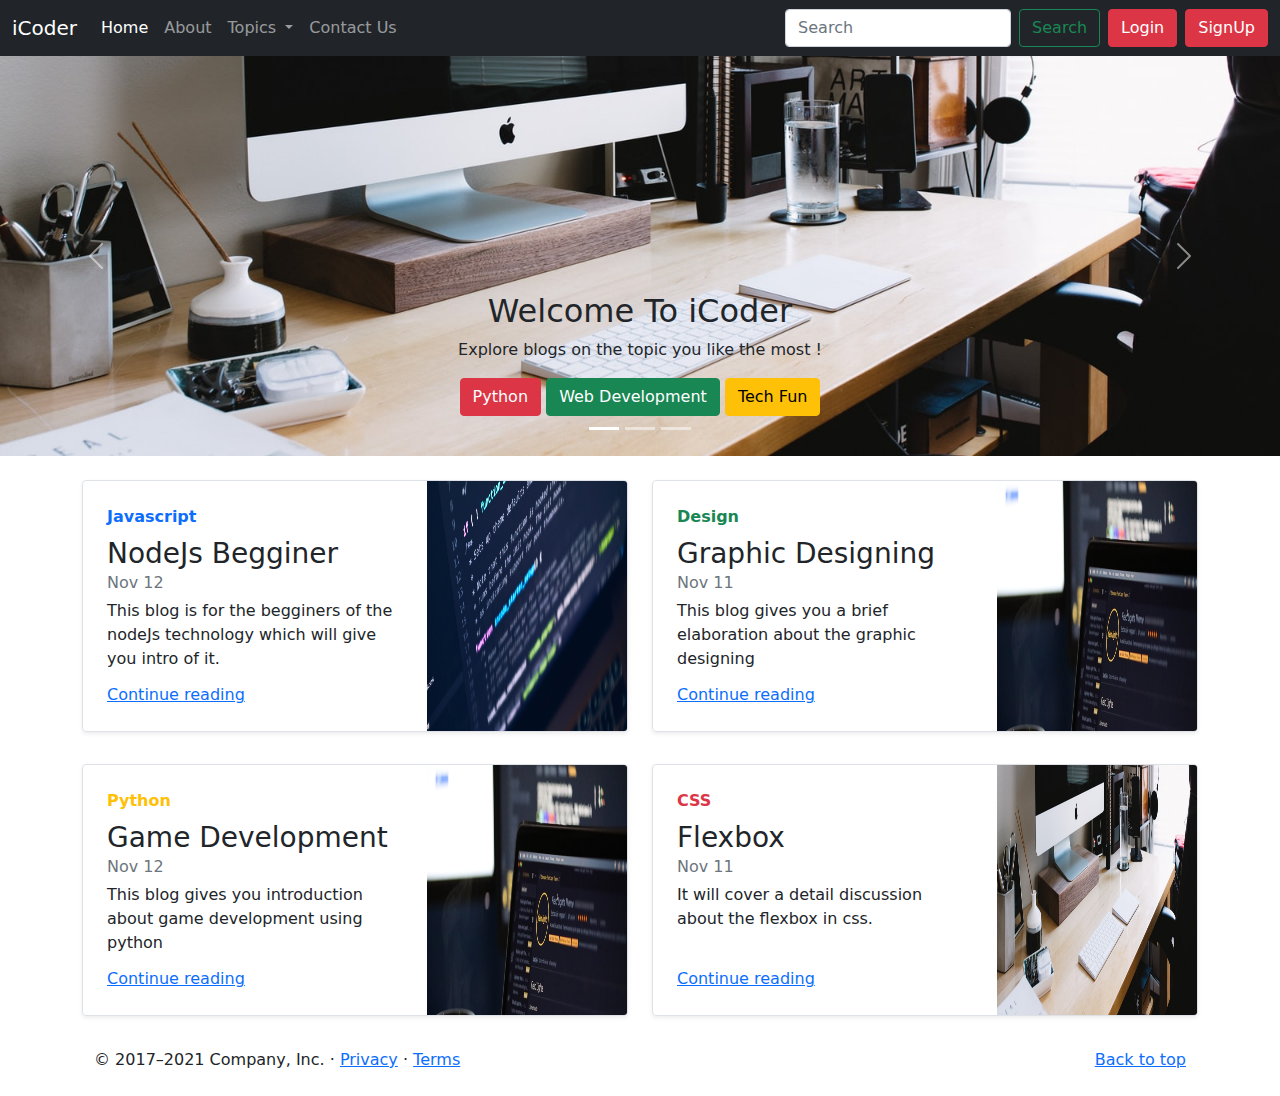
<file: index.html>
<!DOCTYPE html>
<html lang="en">

<head>
    <meta charset="UTF-8">
    <meta name="viewport" content="width=device-width, initial-scale=1.0">
    <meta http-equiv="X-UA-Compatible" content="ie=edge">
    <link rel="stylesheet" href="css/bootstrap.min.css">
    <link rel="stylesheet" href="index.css">
    <title>Document</title>
</head>

<body>

    <nav class="navbar navbar-expand-lg navbar-dark bg-dark">
        <div class="container-fluid">
            <a class="navbar-brand" href="#">iCoder</a>
            <button class="navbar-toggler" type="button" data-bs-toggle="collapse"
                data-bs-target="#navbarSupportedContent" aria-controls="navbarSupportedContent" aria-expanded="false"
                aria-label="Toggle navigation">
                <span class="navbar-toggler-icon"></span>
            </button>
            <div class="collapse navbar-collapse" id="navbarSupportedContent">
                <ul class="navbar-nav me-auto mb-2 mb-lg-0">
                    <li class="nav-item">
                        <a class="nav-link active" aria-current="page" href="#">Home</a>
                    </li>
                    <li class="nav-item">
                        <a class="nav-link" href="about.html">About</a>
                    </li>
                    <li class="nav-item dropdown">
                        <a class="nav-link dropdown-toggle" href="#" id="navbarDropdown" role="button"
                            data-bs-toggle="dropdown" aria-expanded="false">
                            Topics
                        </a>
                        <ul class="dropdown-menu" aria-labelledby="navbarDropdown">
                            <li><a class="dropdown-item" href="#">Technology</a></li>
                            <li><a class="dropdown-item" href="#">Web development</a></li>
                            <li>
                                <hr class="dropdown-divider">
                            </li>
                            <li><a class="dropdown-item" href="#">Support</a></li>
                            <li><a class="dropdown-item" href="#">Write for us</a></li>
                        </ul>
                    </li>
                    <li class="nav-item">
                        <a class="nav-link" href="contact.html">Contact Us</a>
                    </li>
                </ul>
                <form class="d-flex">
                    <input class="form-control me-2" type="search" placeholder="Search" aria-label="Search">
                    <button class="btn btn-outline-success" type="submit">Search</button>
                    <button type="button" class="btn btn-danger mx-2" data-bs-toggle="modal"
                        data-bs-target="#loginModal">Login</button>
                    <button type="button" class="btn btn-danger" data-bs-toggle="modal"
                        data-bs-target="#signUpModal">SignUp</button>
                </form>
            </div>
        </div>
    </nav>


    <!-- Modal -->
    <div class="modal fade" id="signUpModal" tabindex="-1" aria-labelledby="signUpModalLabel" aria-hidden="true">
        <div class="modal-dialog">
            <div class="modal-content">
                <div class="modal-header">
                    <h5 class="modal-title" id="signUpModalLabel">SignUp</h5>
                    <button type="button" class="btn-close" data-bs-dismiss="modal" aria-label="Close"></button>
                </div>
                <div class="modal-body">
                    <form action="">
                        <div class="mb-3">
                            <label for="exampleInputEmail1" class="form-label">Name</label>
                            <input type="text" class="form-control" id="exampleInputEmail1" aria-describedby="emailHelp">
                          </div>
                        <div class="mb-3">
                            <label for="exampleInputEmail1" class="form-label">Email address</label>
                            <input type="email" class="form-control" id="exampleInputEmail1" aria-describedby="emailHelp">
                          </div>
                          <div class="mb-3">
                            <label for="exampleInputPassword1" class="form-label">Password</label>
                            <input type="password" class="form-control" id="exampleInputPassword1">
                          </div>
                          <div class="mb-3">
                            <label for="exampleInputPassword1" class="form-label">Confirm Password</label>
                            <input type="password" class="form-control" id="exampleInputPassword1">
                          </div>

                          <button type="submit" class="btn btn-primary">signUp</button>
                    </form>
                </div>
                <div class="modal-footer">
                    <button type="button" class="btn btn-secondary" data-bs-dismiss="modal">Close</button>
                </div>
            </div>
        </div>
    </div>

    <!-- Modal -->
    <div class="modal fade" id="loginModal" tabindex="-1" aria-labelledby="loginModalLabel" aria-hidden="true">
        <div class="modal-dialog">
            <div class="modal-content">
                <div class="modal-header">
                    <h5 class="modal-title" id="loginModalLabel">Login</h5>
                    <button type="button" class="btn-close" data-bs-dismiss="modal" aria-label="Close"></button>
                </div>
                <div class="modal-body">
                    <form action="">
                        <div class="mb-3">
                            <label for="exampleInputEmail1" class="form-label">Email address</label>
                            <input type="email" class="form-control" id="exampleInputEmail1" aria-describedby="emailHelp">
                          </div>
                          <div class="mb-3">
                            <label for="exampleInputPassword1" class="form-label">Password</label>
                            <input type="password" class="form-control" id="exampleInputPassword1">
                          </div>

                          <button type="submit" class="btn btn-primary">Login</button>
                    </form>
                </div>
                <div class="modal-footer">
                    <button type="button" class="btn btn-secondary" data-bs-dismiss="modal">Close</button>
                </div>
            </div>
        </div>
    </div>






    <div id="carouselExampleCaptions" class="carousel slide carousel-fade" data-bs-ride="carousel">
        <div class="carousel-indicators">
            <button type="button" data-bs-target="#carouselExampleCaptions" data-bs-slide-to="0" class="active"
                aria-current="true" aria-label="Slide 1"></button>
            <button type="button" data-bs-target="#carouselExampleCaptions" data-bs-slide-to="1"
                aria-label="Slide 2"></button>
            <button type="button" data-bs-target="#carouselExampleCaptions" data-bs-slide-to="2"
                aria-label="Slide 3"></button>
        </div>
        <div class="carousel-inner">
            <div class="carousel-item active">
                <img src="3.jpg" class="d-block w-100" alt="...">
                <div class="carousel-caption d-none d-md-block">
                    <h2 class="text-dark ">Welcome To iCoder</h2>
                    <p class="text-dark">Explore blogs on the topic you like the most !</p>
                    <button type="button" class="btn btn-danger">Python</button>
                    <button type="button" class="btn btn-success">Web Development</button>
                    <button type="button" class="btn btn-warning">Tech Fun</button>
                </div>
            </div>
            <div class="carousel-item">
                <img src="2.jpg" class="d-block w-100" alt="...">
                <div class="carousel-caption d-none d-md-block">
                    <h2>Best Blog Site</h2>
                    <p>Explore blogs on the topic you like the most !</p>
                    <button type="button" class="btn btn-danger">Python</button>
                    <button type="button" class="btn btn-success">Web Development</button>
                    <button type="button" class="btn btn-warning">Tech Fun</button>
                </div>
            </div>
            <div class="carousel-item">
                <img src="1.jpg" class="d-block w-100" alt="...">
                <div class="carousel-caption d-none d-md-block">
                    <h2>Blogging is Fun</h2>
                    <p>Explore blogs on the topic you like the most !</p>
                    <button type="button" class="btn btn-danger">Python</button>
                    <button type="button" class="btn btn-success">Web Development</button>
                    <button type="button" class="btn btn-warning">Tech Fun</button>
                </div>
            </div>
        </div>
        <button class="carousel-control-prev" type="button" data-bs-target="#carouselExampleCaptions"
            data-bs-slide="prev">
            <span class="carousel-control-prev-icon" aria-hidden="true"></span>
            <span class="visually-hidden">Previous</span>
        </button>
        <button class="carousel-control-next" type="button" data-bs-target="#carouselExampleCaptions"
            data-bs-slide="next">
            <span class="carousel-control-next-icon" aria-hidden="true"></span>
            <span class="visually-hidden">Next</span>
        </button>
    </div>


    <div class="container my-4">
        <div class="row mb-2">
            <div class="col-md-6">
                <div
                    class="row g-0 border rounded overflow-hidden flex-md-row mb-4 shadow-sm h-md-250 position-relative">
                    <div class="col p-4 d-flex flex-column position-static">
                        <strong class="d-inline-block mb-2 text-primary">Javascript</strong>
                        <h3 class="mb-0">NodeJs Begginer</h3>
                        <div class="mb-1 text-muted">Nov 12</div>
                        <p class="card-text mb-auto">This blog is for the begginers of the nodeJs technology which will
                            give you intro of it.</p>
                        <a href="#" class="stretched-link">Continue reading</a>
                    </div>
                    <div class="col-auto d-none d-lg-block">
                        <img width="200" height="250" src="2.jpg" alt="">
                    </div>
                </div>
            </div>
            <div class="col-md-6">
                <div
                    class="row g-0 border rounded overflow-hidden flex-md-row mb-4 shadow-sm h-md-250 position-relative">
                    <div class="col p-4 d-flex flex-column position-static">
                        <strong class="d-inline-block mb-2 text-success">Design</strong>
                        <h3 class="mb-0">Graphic Designing</h3>
                        <div class="mb-1 text-muted">Nov 11</div>
                        <p class="mb-auto">This blog gives you a brief elaboration about the graphic designing</p>
                        <a href="#" class="stretched-link">Continue reading</a>
                    </div>
                    <div class="col-auto d-none d-lg-block">
                        <img width="200" height="250" src="1.jpg" alt="">

                    </div>
                </div>
            </div>
        </div>

        <div class="row mb-2">
            <div class="col-md-6">
                <div
                    class="row g-0 border rounded overflow-hidden flex-md-row mb-4 shadow-sm h-md-250 position-relative">
                    <div class="col p-4 d-flex flex-column position-static">
                        <strong class="d-inline-block mb-2 text-warning">Python</strong>
                        <h3 class="mb-0">Game Development</h3>
                        <div class="mb-1 text-muted">Nov 12</div>
                        <p class="card-text mb-auto">This blog gives you introduction about game development using
                            python </p>
                        <a href="#" class="stretched-link">Continue reading</a>
                    </div>
                    <div class="col-auto d-none d-lg-block">
                        <img width="200" height="250" src="1.jpg" alt="">

                    </div>
                </div>
            </div>
            <div class="col-md-6">
                <div
                    class="row g-0 border rounded overflow-hidden flex-md-row mb-4 shadow-sm h-md-250 position-relative">
                    <div class="col p-4 d-flex flex-column position-static">
                        <strong class="d-inline-block mb-2 text-danger">CSS</strong>
                        <h3 class="mb-0">Flexbox</h3>
                        <div class="mb-1 text-muted">Nov 11</div>
                        <p class="mb-auto">It will cover a detail discussion about the flexbox in css.</p>
                        <a href="#" class="stretched-link">Continue reading</a>
                    </div>
                    <div class="col-auto d-none d-lg-block">
                        <img width="200" height="250" src="3.jpg" alt="">

                    </div>
                </div>
            </div>
        </div>

        <footer class="container">
            <p class="float-end"><a href="#">Back to top</a></p>
            <p>© 2017–2021 Company, Inc. · <a href="#">Privacy</a> · <a href="#">Terms</a></p>
        </footer>

    </div>


    <script src="js/jquery-3.5.1.min.js"></script>
    <script src="js/bootstrap.min.js"></script>
</body>

</html>
</file>
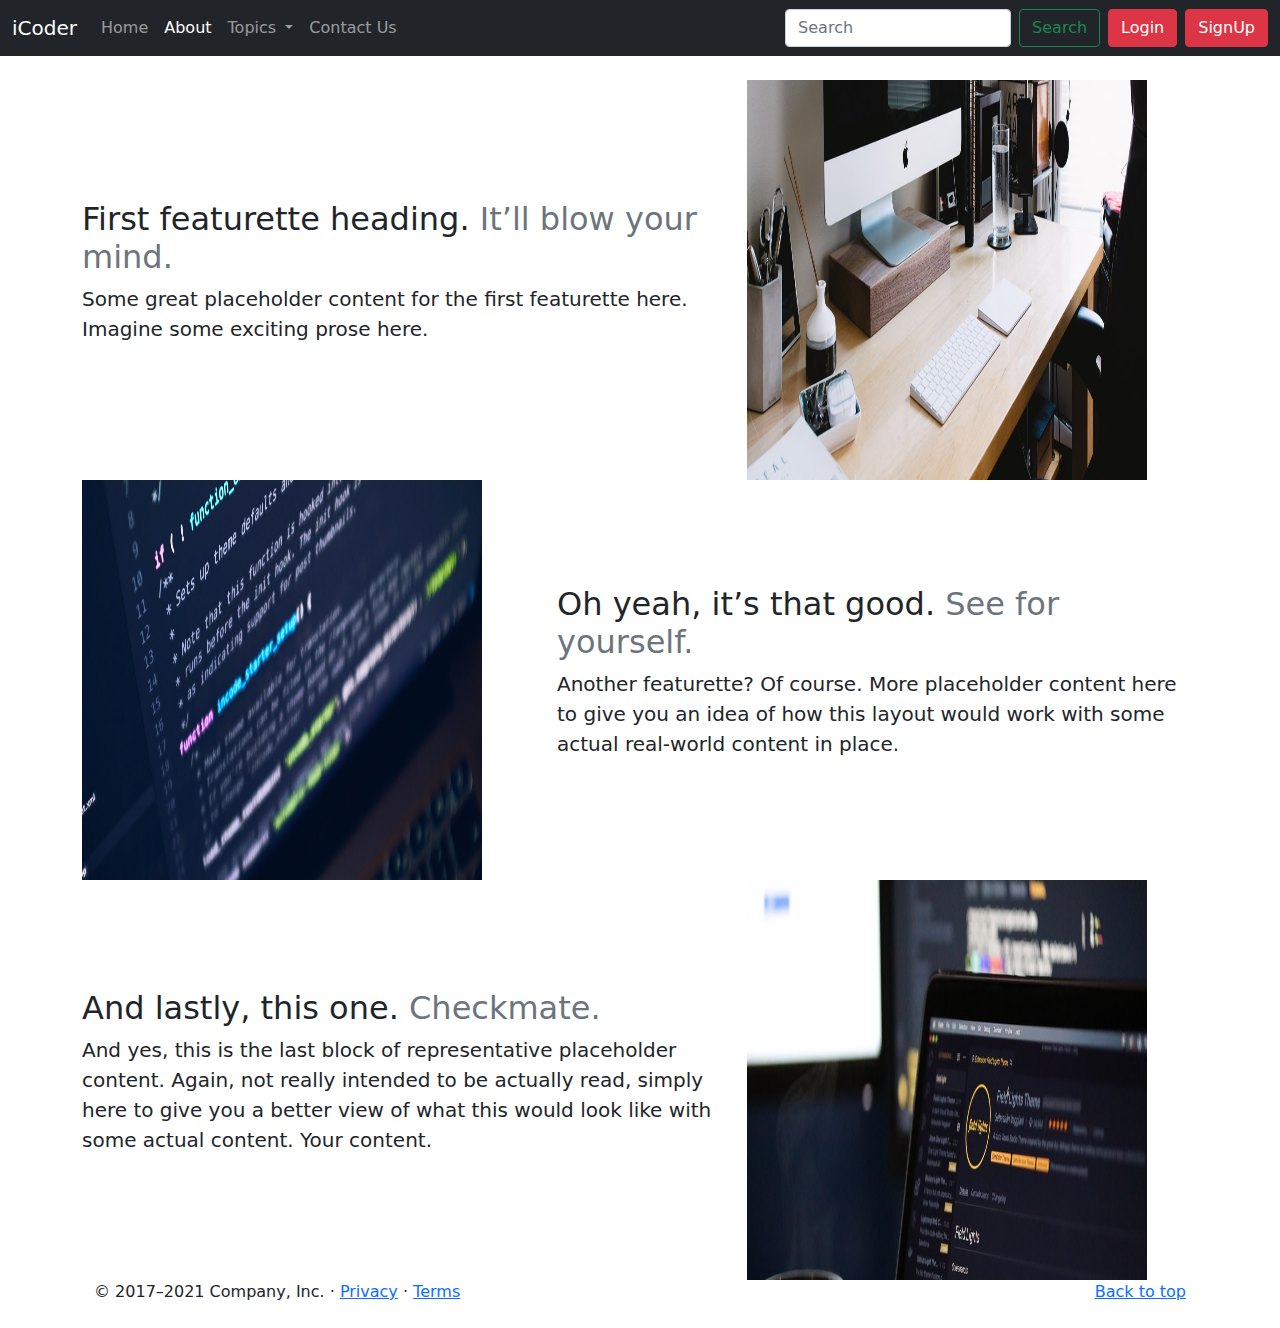
<file: about.html>
<!DOCTYPE html>
<html lang="en">

<head>
    <meta charset="UTF-8">
    <meta name="viewport" content="width=device-width, initial-scale=1.0">
    <meta http-equiv="X-UA-Compatible" content="ie=edge">
    <link rel="stylesheet" href="about.css">
    <link rel="stylesheet" href="css/bootstrap.min.css">
    <title>Document</title>
</head>

<body>
    <nav class="navbar navbar-expand-lg navbar-dark bg-dark ">
        <div class="container-fluid">
            <a class="navbar-brand" href="#">iCoder</a>
            <button class="navbar-toggler" type="button" data-bs-toggle="collapse"
                data-bs-target="#navbarSupportedContent" aria-controls="navbarSupportedContent" aria-expanded="false"
                aria-label="Toggle navigation">
                <span class="navbar-toggler-icon"></span>
            </button>
            <div class="collapse navbar-collapse" id="navbarSupportedContent">
                <ul class="navbar-nav me-auto mb-2 mb-lg-0">
                    <li class="nav-item">
                        <a class="nav-link " aria-current="page" href="index.html">Home</a>
                    </li>
                    <li class="nav-item">
                        <a class="nav-link active" href="#">About</a>
                    </li>
                    <li class="nav-item dropdown">
                        <a class="nav-link dropdown-toggle" href="#" id="navbarDropdown" role="button"
                            data-bs-toggle="dropdown" aria-expanded="false">
                            Topics
                        </a>
                        <ul class="dropdown-menu" aria-labelledby="navbarDropdown">
                            <li><a class="dropdown-item" href="#">Technology</a></li>
                            <li><a class="dropdown-item" href="#">Web development</a></li>
                            <li>
                                <hr class="dropdown-divider">
                            </li>
                            <li><a class="dropdown-item" href="#">Support</a></li>
                            <li><a class="dropdown-item" href="#">Write for us</a></li>
                        </ul>
                    </li>
                    <li class="nav-item">
                        <a class="nav-link" href="contact.html">Contact Us</a>
                    </li>
                </ul>
                <form class="d-flex">
                    <input class="form-control me-2" type="search" placeholder="Search" aria-label="Search">
                    <button class="btn btn-outline-success" type="submit">Search</button>
                    <button type="button" class="btn btn-danger mx-2">Login</button>
                    <button type="button" class="btn btn-danger ">SignUp</button>
                </form>
            </div>
        </div>
    </nav>

    <div class="container my-4">


        <div class="row featurette flex">
            <div class="col-md-7">
                <h2 class="featurette-heading">First featurette heading. <span class="text-muted">It’ll blow your
                        mind.</span></h2>
                <p class="lead">Some great placeholder content for the first featurette here. Imagine some exciting
                    prose here.</p>
            </div>
            <div class="col-md-5">
                <img src="3.jpg" height="400" width="400" alt="">

            </div>
        </div>

      

        <div class="row featurette flex">
            <div class="col-md-7 order-md-2">
                <h2 class="featurette-heading">Oh yeah, it’s that good. <span class="text-muted">See for
                        yourself.</span></h2>
                <p class="lead">Another featurette? Of course. More placeholder content here to give you an idea of how
                    this layout would work with some actual real-world content in place.</p>
            </div>
            <div class="col-md-5 order-md-1">
                <img src="2.jpg" height="400" width="400" alt="">
            </div>
        </div>

       

        <div class="row featurette flex">
            <div class="col-md-7">
                <h2 class="featurette-heading">And lastly, this one. <span class="text-muted">Checkmate.</span></h2>
                <p class="lead">And yes, this is the last block of representative placeholder content. Again, not really
                    intended to be actually read, simply here to give you a better view of what this would look like
                    with some actual content. Your content.</p>
            </div>
            <div class="col-md-5">
                <img src="1.jpg" height="400" width="400" alt="">

            </div>
        </div>

        

        <footer class="container">
            <p class="float-end"><a href="#">Back to top</a></p>
            <p>© 2017–2021 Company, Inc. · <a href="#">Privacy</a> · <a href="#">Terms</a></p>
        </footer>

    </div>

    </div>



    <script src="js/jquery-3.5.1.min.js"></script>
    <script src="js/bootstrap.min.js"></script>
</body>

</html>
</file>
<file: index.css>
.sticky{
    position: sticky;
}
</file>
<file: about.css>
.flex{
    display: flex;
    justify-content: center;
    align-items: center;
}
</file>
